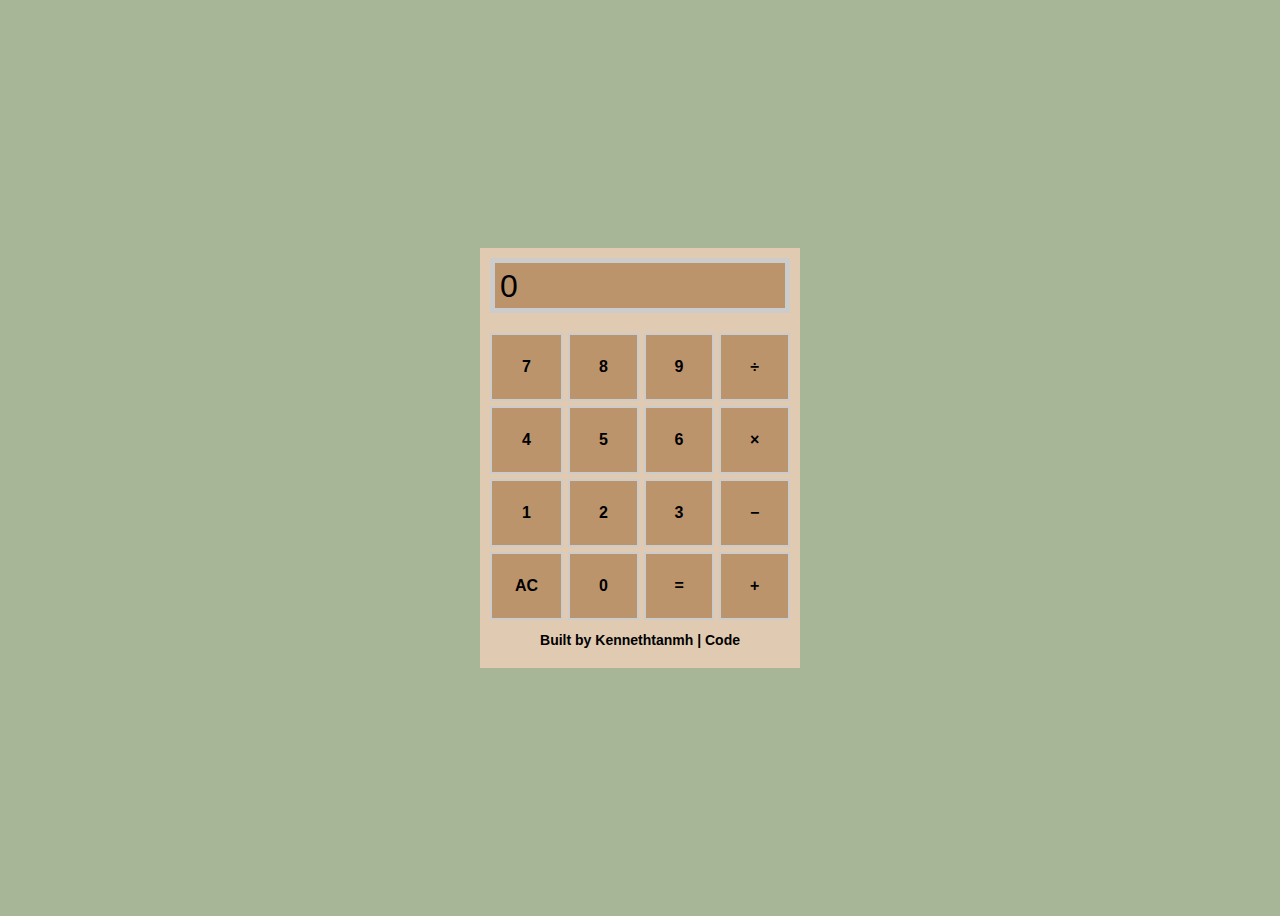
<file: Project: Calculator/index.html>
<!DOCTYPE html>
<html lang="en">
  <head>
    <meta charset="UTF-8" />
    <meta http-equiv="X-UA-Compatible" content="IE=edge" />
    <meta name="viewport" content="width=device-width, initial-scale=1.0" />
    <title>Calculator</title>
    <link rel="stylesheet" href="styles.css" />
  </head>
  <body>
    <div class="calculator-container">
      <div class="calculator">
        <div class="display" id="display">0</div>
        <div class="buttons">
          <div class="button" data-value="7">7</div>
          <div class="button" data-value="8">8</div>
          <div class="button" data-value="9">9</div>
          <div class="button" data-operator="/">&divide;</div>
          <div class="button" data-value="4">4</div>
          <div class="button" data-value="5">5</div>
          <div class="button" data-value="6">6</div>
          <div class="button" data-operator="*">&times;</div>
          <div class="button" data-value="1">1</div>
          <div class="button" data-value="2">2</div>
          <div class="button" data-value="3">3</div>
          <div class="button" data-operator="-">&minus;</div>
          <div class="button clear-button">AC</div>
          <div class="button" data-value="0">0</div>
          <div class="button equal-button">=</div>
          <div class="button" data-operator="+">&plus;</div>
        </div>
        <footer class="footer">
          <div>
            Built by
            <a href="https://github.com/kennethtanmh">Kennethtanmh</a> |
            <a href="https://github.com/kennethtanmh/Odin-Project">Code</a>
          </div>
        </footer>
      </div>
    </div>

    <script src="index.js"></script>
  </body>
</html>
</file>
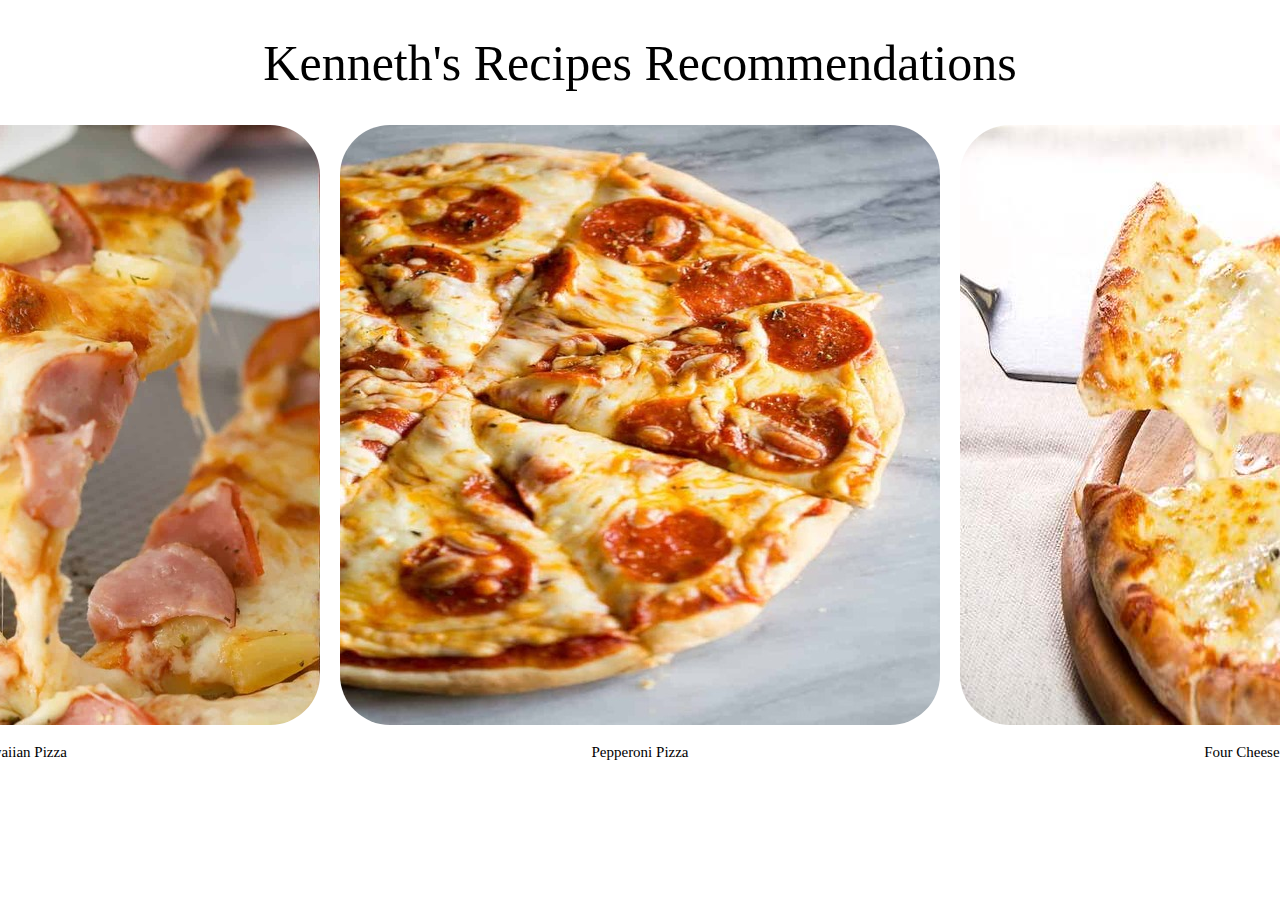
<file: Project: Recipes/index.html>
<!DOCTYPE html>
<html lang="en">
<head>
    <meta charset="UTF-8">
    <link rel="stylesheet" href="styles.css">
    <title>Recipes Recommendations</title>
</head>
<body>
    <h1 class="heading">Kenneth's Recipes Recommendations</h1>
    <div class="content">
        <div>
            <a href="recipes/hawaiian.html">
                <img src="images/hawaiian.jpeg">
            </a>
            <p>Hawaiian Pizza</p>
        </div>
        <div>
            <a href="recipes/pepperoni.html">
                <img src="images/pepperoni.jpeg">
            </a>
            <p>Pepperoni Pizza</p>
        </div>
        <div>
            <a href="recipes/fourcheese.html">
                <img src="images/fourcheese.jpeg">
            </a>
            <p>Four Cheese Pizza</p>
        </div>
    </div>
    
</body>
</html>
</file>
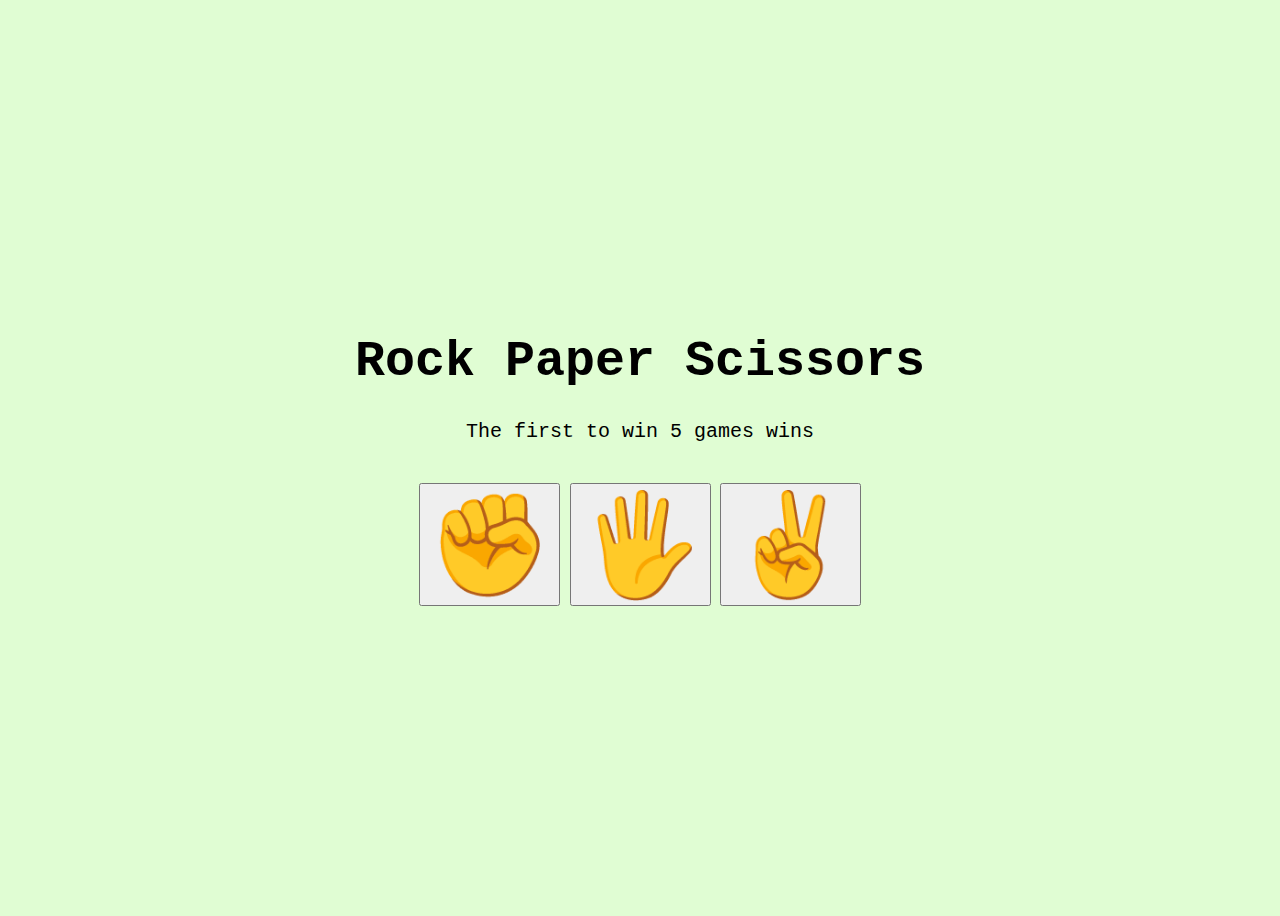
<file: Project: Rock Paper Scissors/index.html>
<!DOCTYPE html>
<html lang="en">
  <head>
    <meta charset="UTF-8" />
    <title>Rock Paper Scissors</title>
    <link rel="stylesheet" href="styles.css" />
  </head>
  <body>
    <div class="container">
      <h1 class="heading">Rock Paper Scissors</h1>
      <p class="subheading">The first to win 5 games wins</p>
      <div class="buttons">
        <button id="rock">✊</button>
        <button id="paper">🖐️</button>
        <button id="scissors">✌️</button>
      </div>
      <div class="results">
        <div id="result"></div>
        <div id="score"></div>
        <div id="winner"></div>
      </div>
    </div>

    <script src="index.js"></script>
  </body>
</html>
</file>
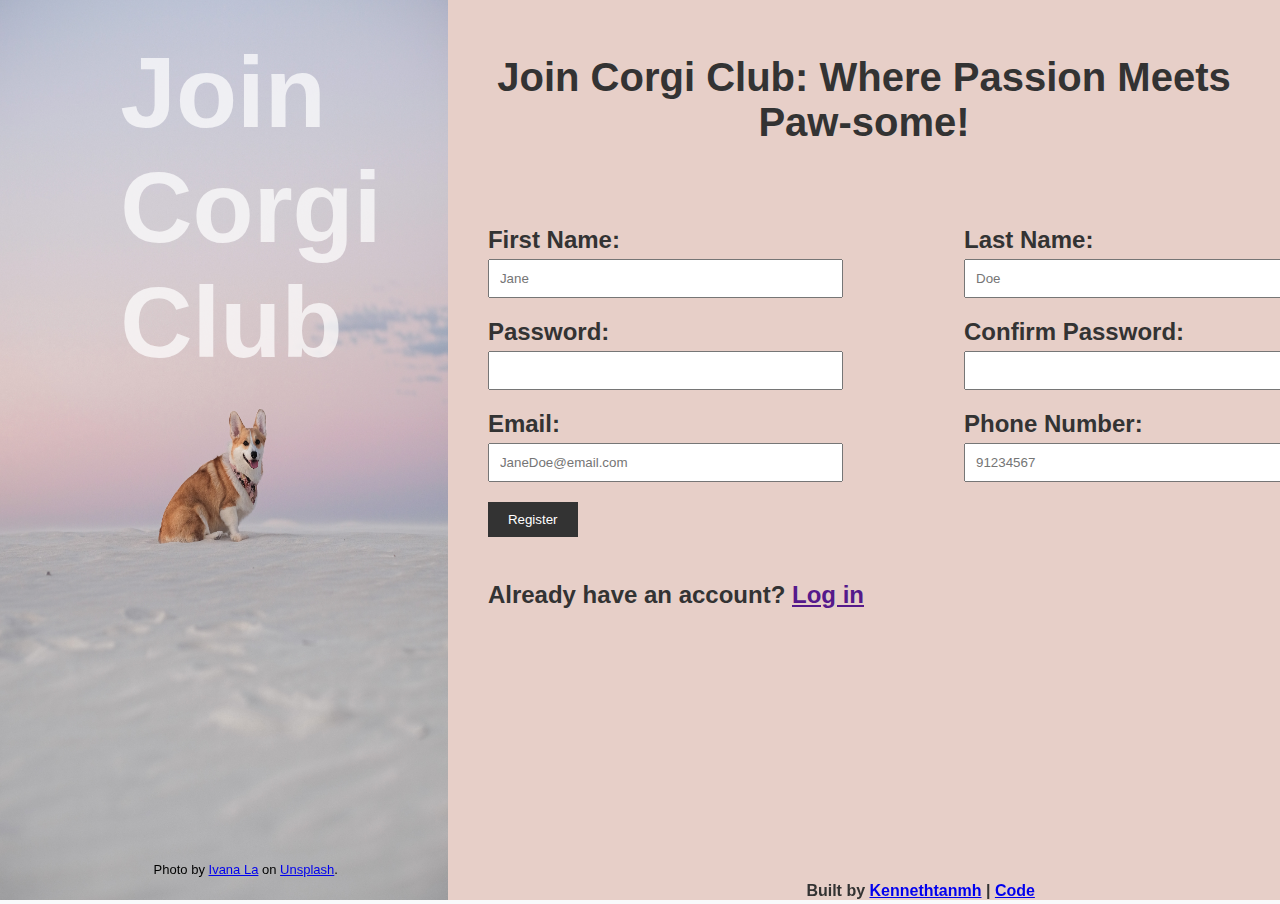
<file: Project: Sign-up Form/index.html>
<!DOCTYPE html>
<html lang="en">
  <head>
    <meta charset="UTF-8" />
    <meta name="viewport" content="width=device-width, initial-scale=1.0" />
    <title>Sign Up Page</title>
    <link rel="stylesheet" href="styles.css" />
  </head>
  <body>
    <div class="corgi">
      <img src="./img/ivana-la-unsplash.jpg" />
      <div class="title">
        <p>Join Corgi Club</p>
      </div>
      <div class="credits">
        <p>
          Photo by
          <a href="https://unsplash.com/photos/SjByTh0F1qM">Ivana La</a> on
          <a href="https://unsplash.com/">Unsplash</a>.
        </p>
      </div>
    </div>
    <div class="page">
      <div class="page-title">
        <h1>Join Corgi Club: Where Passion Meets Paw-some!</h1>
      </div>
      <div class="form-container">
        <form action="" method="post">
          <fieldset>
            <div class="row">
              <div class="input-group">
                <label for="first_name">First Name:</label>
                <input
                  type="text"
                  id="first_name"
                  name="first_name"
                  placeholder="Jane"
                  required
                />
              </div>
              <div class="input-group">
                <label for="last_name">Last Name:</label>
                <input
                  type="text"
                  id="last_name"
                  name="last_name"
                  placeholder="Doe"
                  required
                />
              </div>
            </div>
            <div class="row">
              <div class="input-group">
                <label for="password">Password:</label>
                <input type="password" id="password" name="password" required />
              </div>
              <div class="input-group">
                <label for="confirm_password">Confirm Password:</label>
                <input
                  type="password"
                  id="confirm_password"
                  name="confirm_password"
                  required
                />
              </div>
            </div>
            <div class="row">
              <div class="input-group">
                <label for="email">Email:</label>
                <input
                  type="email"
                  id="email"
                  name="email"
                  placeholder="JaneDoe@email.com"
                  required
                />
              </div>
              <div class="input-group">
                <label for="phone">Phone Number:</label>
                <input
                  type="text"
                  id="phone"
                  name="phone"
                  placeholder="91234567"
                  maxlength="8"
                  required
                />
              </div>
            </div>
            <div class="row">
              <div class="button">
                <!-- Remeber to include submit type -->
                <button type="submit">Register</button>
              </div>
            </div>
            <div class="row log-in">
              <p>Already have an account? <a href="">Log in</a></p>
            </div>
          </fieldset>
        </form>
      </div>
      <footer class="footer">
        <div>
          Built by
          <a href="https://github.com/kennethtanmh">Kennethtanmh</a> |
          <a href="https://github.com/kennethtanmh/Odin-Project">Code</a>
        </div>
      </footer>
    </div>
  </body>
</html>
</file>
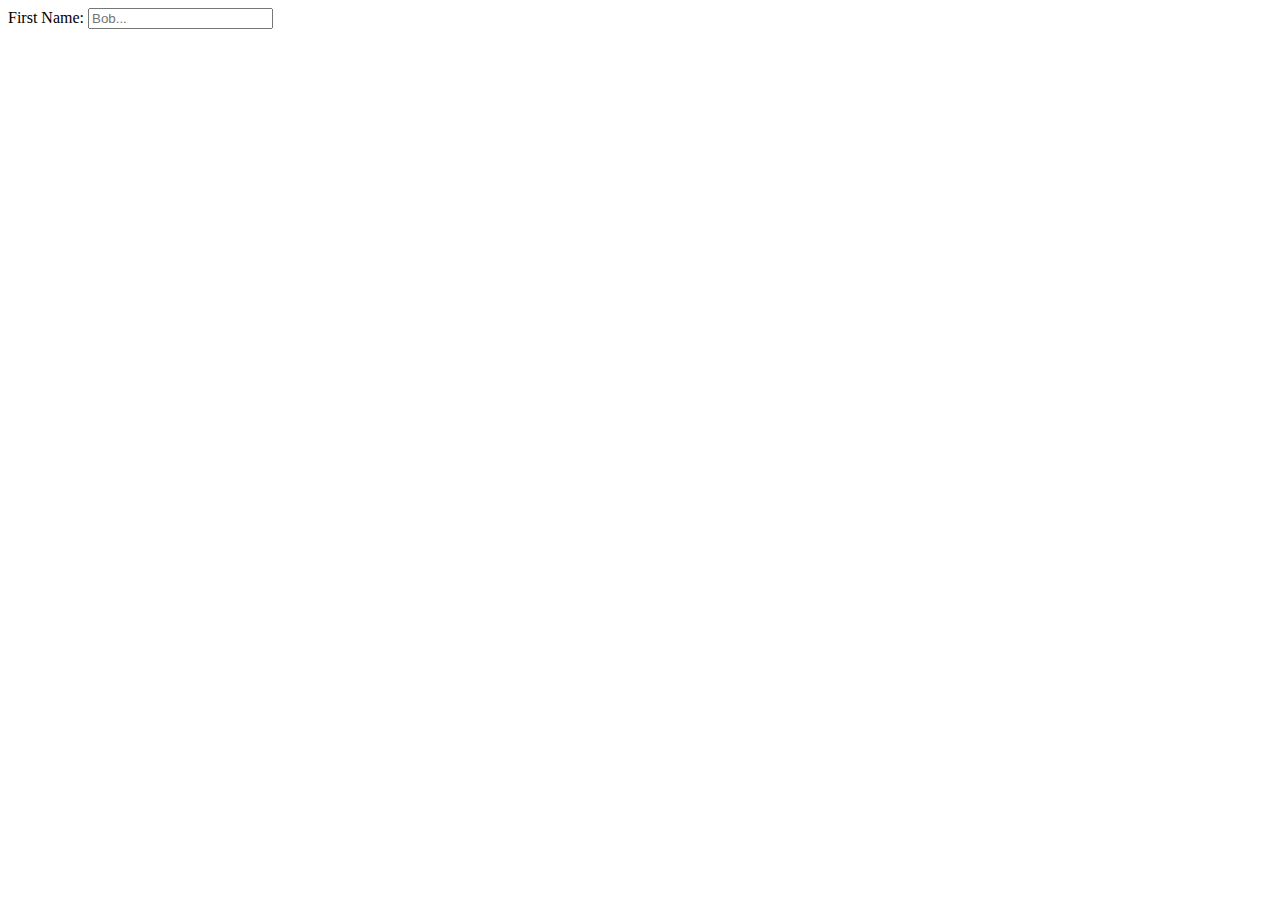
<file: test.html>
<!DOCTYPE html>
<html lang="en">
  <head>
    <meta charset="UTF-8" />
    <meta name="viewport" content="width=device-width, initial-scale=1.0" />
    <title>Document</title>
  </head>
  <body>
    <form action="example.com/path" method="post">
      <label for="first_name">First Name:</label>
      <input
        type="text"
        id="first_name"
        name="first_name"
        placeholder="Bob..."
      />
    </form>
  </body>
</html>
</file>
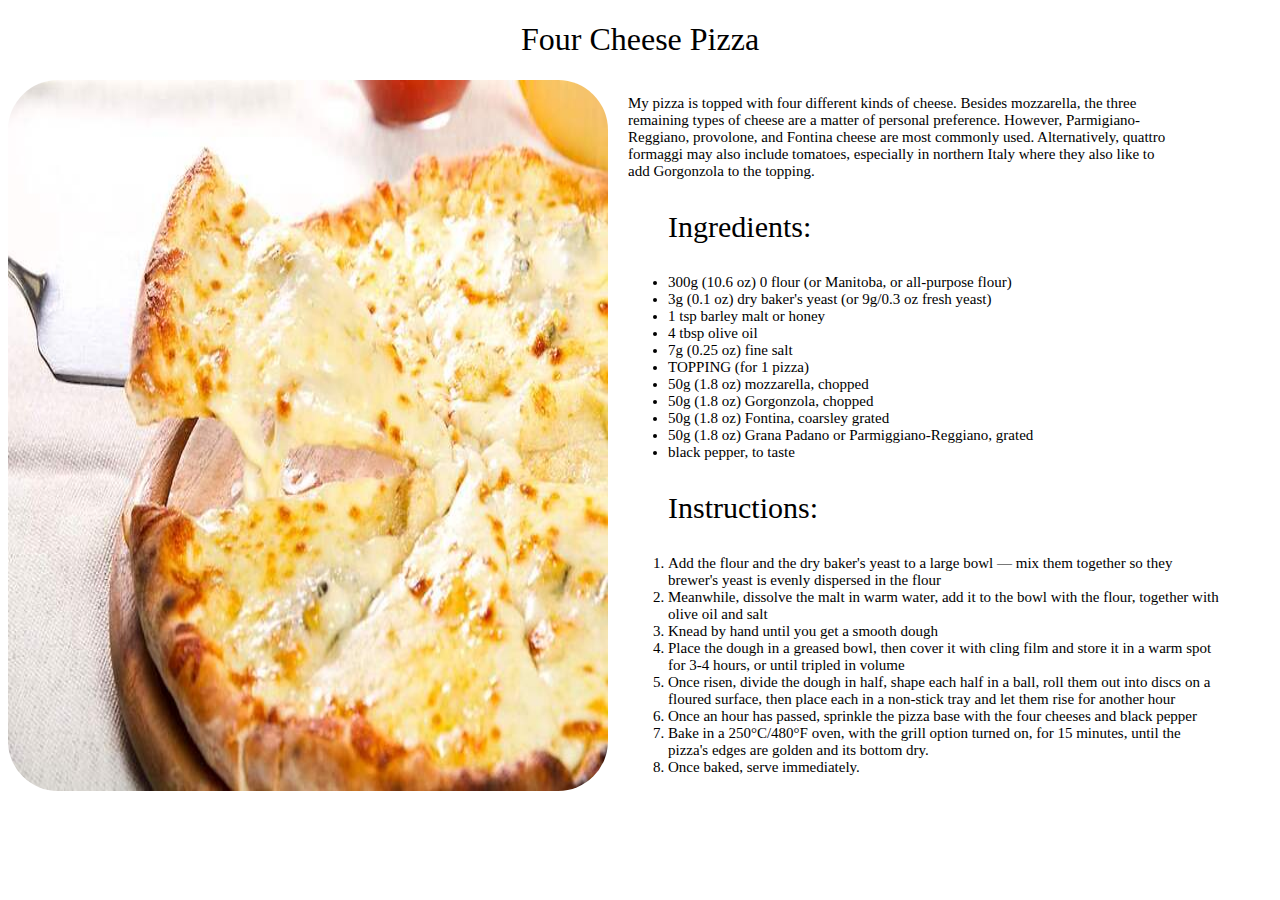
<file: Project: Recipes/recipes/fourcheese.html>
<!DOCTYPE html>
<html lang="en">
<head>
    <meta charset="UTF-8">
    <link rel="stylesheet" href="../styles.css"/>
    <title>Four Cheese Pizza Recipe</title>
</head>
<body>
    <h1 class="page-header">Four Cheese Pizza</h1>
    <div class="content">
        <img src="../images/fourcheese.jpeg">
        <div id="description">
            <div>
                <p id="description">My pizza is topped with four different kinds of cheese. Besides mozzarella, the three remaining types of cheese are a matter of personal preference. However, Parmigiano-Reggiano, provolone, and Fontina cheese are most commonly used. Alternatively, quattro formaggi may also include tomatoes, especially in northern Italy where they also like to add Gorgonzola to the topping.</p>
            </div>
            <ul>
                <p style="text-align:left; font-size: 30px;">Ingredients:</p>
                <li>300g (10.6 oz) 0 flour (or Manitoba, or all-purpose flour)</li>
                <li>3g (0.1 oz) dry baker's yeast (or 9g/0.3 oz fresh yeast)</li>
                <li>1 tsp barley malt or honey</li>
                <li>4 tbsp olive oil</li>
                <li>7g (0.25 oz) fine salt</li>
                <li>TOPPING (for 1 pizza)</li>
                <li>50g (1.8 oz) mozzarella, chopped</li>
                <li>50g (1.8 oz) Gorgonzola, chopped</li>
                <li>50g (1.8 oz) Fontina, coarsley grated</li>
                <li>50g (1.8 oz) Grana Padano or Parmiggiano-Reggiano, grated</li>
                <li>black pepper, to taste</li>
            </ul>
            <ol>
                <p style="text-align: left; font-size: 30px;">Instructions:</p>
                <li>Add the flour and the dry baker's yeast to a large bowl — mix them together so they brewer's yeast is evenly dispersed in the flour</li>
                <li>Meanwhile, dissolve the malt in warm water, add it to the bowl with the flour, together with olive oil and salt</li>
                <li>Knead by hand until you get a smooth dough</li>
                <li>Place the dough in a greased bowl, then cover it with cling film and store it in a warm spot for 3-4 hours, or until tripled in volume</li>
                <li>Once risen, divide the dough in half, shape each half in a ball, roll them out into discs on a floured surface, then place each in a non-stick tray and let them rise for another hour</li>
                <li>Once an hour has passed, sprinkle the pizza base with the four cheeses and black pepper</li>
                <li>Bake in a 250°C/480°F oven, with the grill option turned on, for 15 minutes, until the pizza's edges are golden and its bottom dry.</li>
                <li>Once baked, serve immediately.</li>
            </ol>
        </div>
    </div>
    
</body>
</html>
</file>
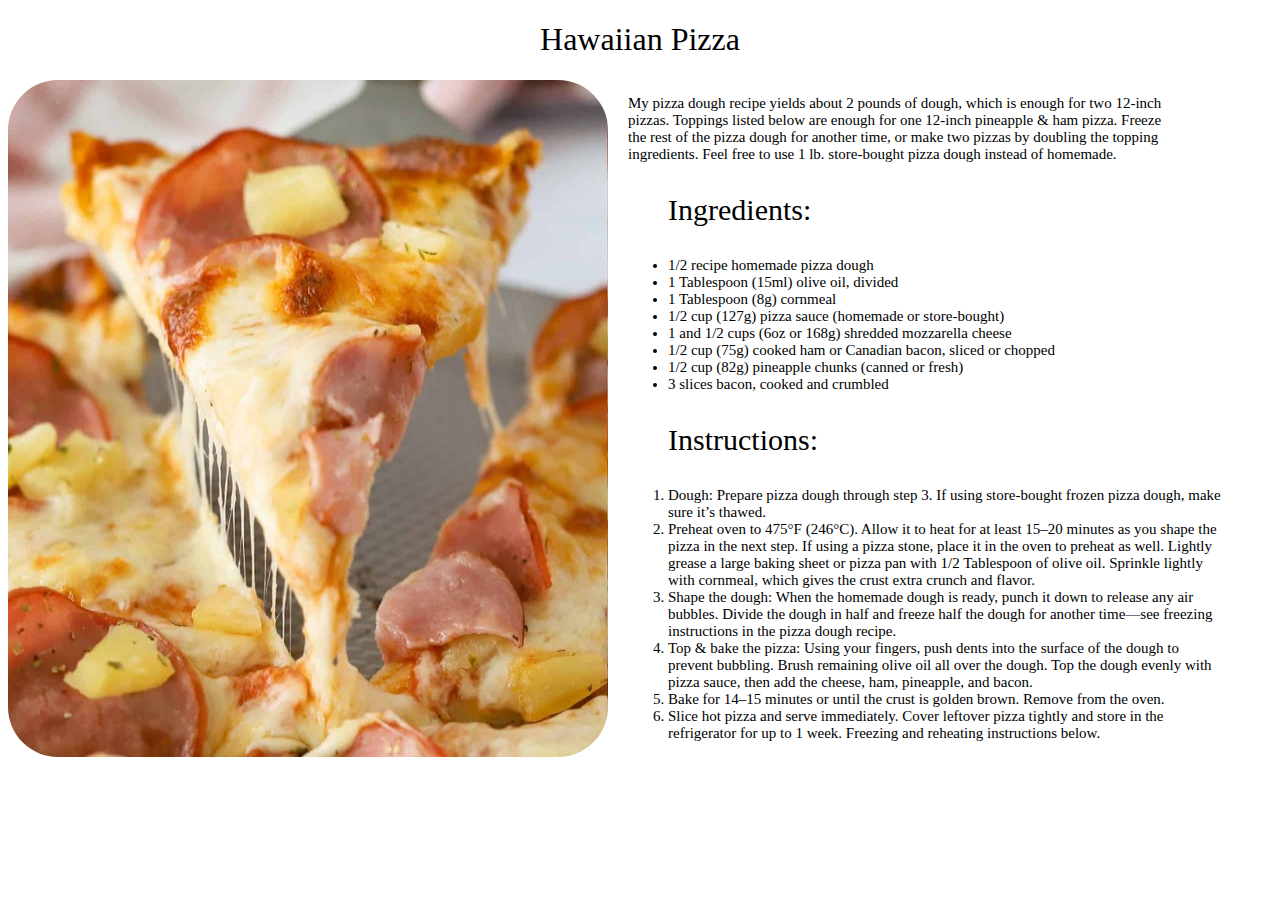
<file: Project: Recipes/recipes/hawaiian.html>
<!DOCTYPE html>
<html lang="en">
<head>
    <meta charset="UTF-8">
    <link rel="stylesheet" href="../styles.css"/>
    <title>Hawaiian Pizza Recipe</title>
</head>
<body>
    <h1 class="page-header">Hawaiian Pizza</h1>
    <div class="content">
        <img src="../images/hawaiian.jpeg">
        <div id="description">
            <div>
                <p id="description">My pizza dough recipe yields about 2 pounds of dough, which is enough for two 12-inch pizzas. Toppings listed below are enough for one 12-inch pineapple & ham pizza. Freeze the rest of the pizza dough for another time, or make two pizzas by doubling the topping ingredients. Feel free to use 1 lb. store-bought pizza dough instead of homemade.</p>
            </div>
            <ul>
                <p style="text-align:left; font-size: 30px;">Ingredients:</p>
                <li>1/2 recipe homemade pizza dough</li>
                <li>1 Tablespoon (15ml) olive oil, divided</li>
                <li>1 Tablespoon (8g) cornmeal</li>
                <li>1/2 cup (127g) pizza sauce (homemade or store-bought)</li>
                <li>1 and 1/2 cups (6oz or 168g) shredded mozzarella cheese</li>
                <li>1/2 cup (75g) cooked ham or Canadian bacon, sliced or chopped</li>
                <li>1/2 cup (82g) pineapple chunks (canned or fresh)</li>
                <li>3 slices bacon, cooked and crumbled</li>
            </ul>
            <ol>
                <p style="text-align: left; font-size: 30px;">Instructions:</p>
                <li>Dough: Prepare pizza dough through step 3. If using store-bought frozen pizza dough, make sure it’s thawed.</li>
                <li>Preheat oven to 475°F (246°C). Allow it to heat for at least 15–20 minutes as you shape the pizza in the next step. If using a pizza stone, place it in the oven to preheat as well. Lightly grease a large baking sheet or pizza pan with 1/2 Tablespoon of olive oil. Sprinkle lightly with cornmeal, which gives the crust extra crunch and flavor.</li>
                <li>Shape the dough: When the homemade dough is ready, punch it down to release any air bubbles. Divide the dough in half and freeze half the dough for another time—see freezing instructions in the pizza dough recipe. </li>
                <li>Top & bake the pizza: Using your fingers, push dents into the surface of the dough to prevent bubbling. Brush remaining olive oil all over the dough. Top the dough evenly with pizza sauce, then add the cheese, ham, pineapple, and bacon.</li>
                <li>Bake for 14–15 minutes or until the crust is golden brown. Remove from the oven.</li>
                <li>Slice hot pizza and serve immediately. Cover leftover pizza tightly and store in the refrigerator for up to 1 week. Freezing and reheating instructions below.</li>
            </ol>
        </div>
    </div>
    
</body>
</html>
</file>
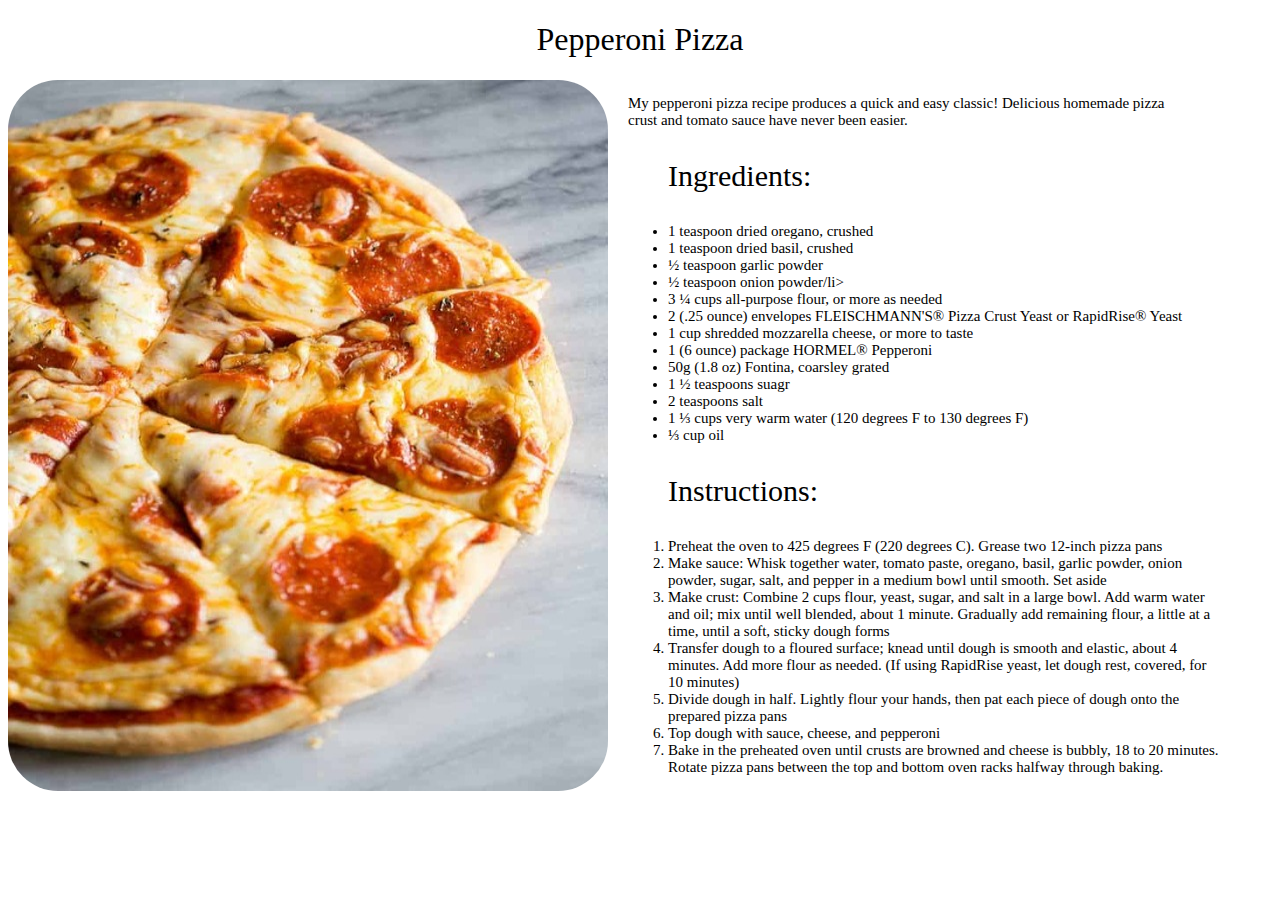
<file: Project: Recipes/recipes/pepperoni.html>
<!DOCTYPE html>
<html lang="en">
<head>
    <meta charset="UTF-8">
    <link rel="stylesheet" href="../styles.css"/>
    <title>Pepperoni Pizza Recipe</title>
</head>
<body>
    <h1 class="page-header">Pepperoni Pizza</h1>
    <div class="content">
        <img src="../images/pepperoni.jpeg">
        <div id="description">
            <div>
                <p id="description"> My pepperoni pizza recipe produces a quick and easy classic! Delicious homemade pizza crust and tomato sauce have never been easier. </p>
            </div>
            <ul>
                <p style="text-align:left; font-size: 30px;">Ingredients:</p>
                <li>1 teaspoon dried oregano, crushed</li>
                <li>1 teaspoon dried basil, crushed</li>
                <li>½ teaspoon garlic powder</li>
                <li>½ teaspoon onion powder/li>
                <li>3 ¼ cups all-purpose flour, or more as needed</li>
                <li>2 (.25 ounce) envelopes FLEISCHMANN'S® Pizza Crust Yeast or RapidRise® Yeast</li>
                <li>1 cup shredded mozzarella cheese, or more to taste</li>
                <li>1 (6 ounce) package HORMEL® Pepperoni</li>
                <li>50g (1.8 oz) Fontina, coarsley grated</li>
                <li>1 ½ teaspoons suagr</li>
                <li>2 teaspoons salt</li>
                <li>1 ⅓ cups very warm water (120 degrees F to 130 degrees F)</li>
                <li>⅓ cup oil</li>
            </ul>
            <ol>
                <p style="text-align: left; font-size: 30px;">Instructions:</p>
                <li>Preheat the oven to 425 degrees F (220 degrees C). Grease two 12-inch pizza pans</li>
                <li>Make sauce: Whisk together water, tomato paste, oregano, basil, garlic powder, onion powder, sugar, salt, and pepper in a medium bowl until smooth. Set aside</li>
                <li>Make crust: Combine 2 cups flour, yeast, sugar, and salt in a large bowl. Add warm water and oil; mix until well blended, about 1 minute. Gradually add remaining flour, a little at a time, until a soft, sticky dough forms</li>
                <li>Transfer dough to a floured surface; knead until dough is smooth and elastic, about 4 minutes. Add more flour as needed. (If using RapidRise yeast, let dough rest, covered, for 10 minutes)</li>
                <li>Divide dough in half. Lightly flour your hands, then pat each piece of dough onto the prepared pizza pans</li>
                <li>Top dough with sauce, cheese, and pepperoni</li>
                <li>Bake in the preheated oven until crusts are browned and cheese is bubbly, 18 to 20 minutes. Rotate pizza pans between the top and bottom oven racks halfway through baking.</li>
            </ol>
        </div>
    </div>
    
</body>
</html>
</file>
<file: Project: Calculator/styles.css>
body {
  /* background-color: #028091; */
  background-color: #a6b697;
}

.calculator-container {
  display: flex;
  justify-content: center;
  align-items: center;
  height: 100vh;
}

.calculator {
  width: 300px;
  height: 400px;
  border: 1px solid ccc;
  padding: 10px;
  background-color: #e1cab2;
}

.display {
  height: 35px;
  margin-bottom: 20px;
  padding: 5px;
  border: 5px solid #ccc;
  background-color: #bb946c;
  font-family: "Segoe UI", Tahoma, Geneva, Verdana, sans-serif;
  font-size: 32px;
}

.buttons {
  display: grid;
  grid-template-columns: repeat(4, 1fr);
  gap: 5px;
}

.button {
  padding: 23px;
  width: 100%;
  box-sizing: border-box;
  text-align: center;
  background-color: #bb946c;
  border: 2px solid #ccc;
  cursor: pointer;
  font-family: "Segoe UI", Tahoma, Geneva, Verdana, sans-serif;
  font-weight: bolder;
}

.footer {
  margin-top: 2px;
  padding: 10px;
  text-align: center;
  font-family: "Segoe UI", Tahoma, Geneva, Verdana, sans-serif;
  font-weight: bold;
  font-size: 14px;
  color: #000000;
}

.footer a {
  text-decoration: none;
  color: inherit; /* Inherit color from the parent element */
}
</file>
<file: Project: Recipes/styles.css>
.content{
    display:flex;
    flex-direction: row;
    justify-content: center;
    font-size: 15px;
    gap:20px;
   }
.heading{
    font-family: Papyrus;
    text-align: center;
    font-weight: 300;
    font-size: 50px;
}
.content p {
    font-family: Papyrus;
    text-align: center;
}

.content #description {
    font-family: Papyrus;
    text-align: left;
    padding-right: 50px;
}
.content img{
    border-radius: 50px;
}

.page-header{
    font-family: Papyrus;
    text-align: center;
    font-weight: 300;
}
</file>
<file: Project: Rock Paper Scissors/styles.css>
body {
  font-family: "Courier New";
  background-color: #e0fdd3;
}

.container {
  display: flex;
  flex-direction: column;
  align-items: center;
  justify-content: center;
  height: 100vh;
  text-align: center;
}

.heading {
  margin-bottom: 10px;
  font-size: 50px;
  font-family: "Courier New";
}

.subheading {
  margin-bottom: 20px;
  font-size: 20px;
}

.results {
  margin-top: 10px;
  font-size: 20px;
}
.buttons {
  margin-top: 20px;
}

.buttons button {
  font-size: 100px;
}
</file>
<file: Project: Sign-up Form/styles.css>
body {
  display: flex;
  margin: 0px;
  background-color: #f9fafb;
  font-family: Arial, Helvetica, sans-serif;
}

.corgi {
  position: relative;
  width: 35vw;
  height: 100vh;
}

.corgi > img {
  height: 100%;
  width: 100%;
}

.title {
  display: flex;
  justify-content: center;
  align-items: center;
  position: absolute;
  color: rgba(255, 255, 255, 0.7);
  top: 23%;
  left: 56%;
  transform: translate(-50%, -50%);
  z-index: 2;
  font-size: 100px;
  font-weight: 600;
}

.credits {
  position: fixed;
  bottom: 10px;
  left: 12%;
  font-size: small;
  color: var(--text-color);
  z-index: 2;
}

.page {
  background-color: #e7cfc8;
}

.page-title {
  display: flex;
  justify-content: center;
  align-items: center;
  color: #333333;
  height: 200px;
  margin: 0 auto;
  width: 65vw;
}

.page-title > h1 {
  font-size: 40px;
  font-weight: 600;
  text-align: center;
  width: 100%;
}

.form-container {
  width: 65vw;
  display: flex;
  justify-content: center;
}

form {
  display: grid;
  gap: 20px;
  padding: 20px;
}

fieldset {
  height: 30vh;
  border: 0px;
  display: flex;
  flex-direction: column;
  gap: 20px;
}

.row {
  display: grid;
  grid-template-columns: repeat(2, 1fr);
}

.input-group {
  display: flex;
  flex-direction: column;
}

label {
  font-size: x-large;
  font-weight: bold;
  color: #333333;
}

.input-group:first-child {
  margin-right: 100px;
}

.input-group:last-child {
  margin-left: 100px;
}

input {
  width: 120%;
  padding: 10px;
  margin-top: 5px;
}

.button button {
  padding: 10px 20px;
  background-color: #333333;
  color: white;
  border: none;
  cursor: pointer;
}

.log-in {
  font-size: x-large;
  font-weight: bold;
  color: #333333;
}

footer {
  position: fixed;
  bottom: 0;
  left: 63vw;
  font-size: medium;
  font-weight: bold;
  color: #333333;
}
</file>
